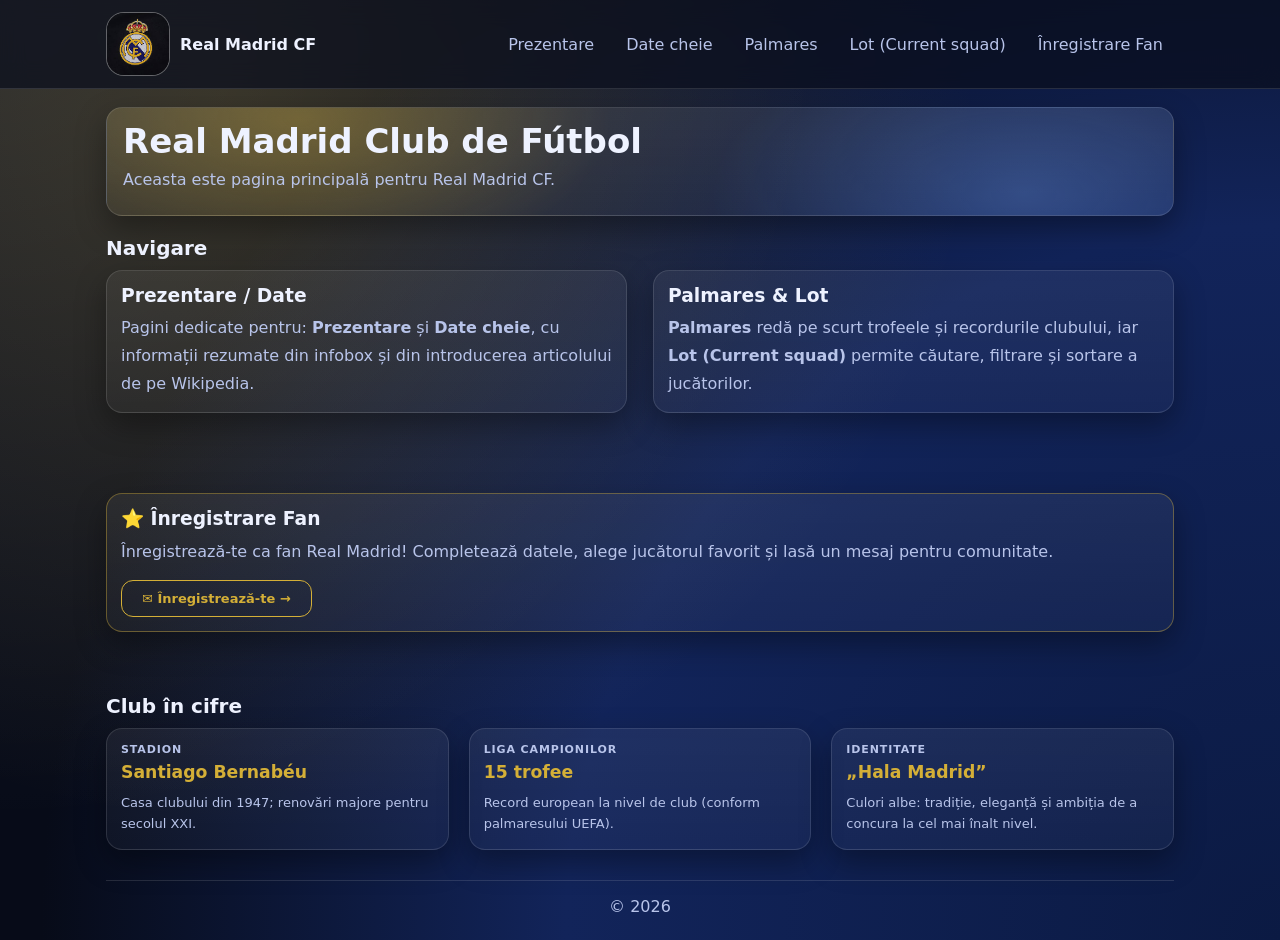
<file: laboratorul nr 5 tweb/acasa.html>
<!doctype html>
<html lang="ro">

<head>
    <meta charset="utf-8" />
    <meta name="viewport" content="width=device-width,initial-scale=1" />
    <title>Real Madrid CF </title>
    <link rel="stylesheet" href="style.css" />
</head>

<body>
    <header>
        <div class="wrap">
            <div class="topbar">
                <div class="brand">
                    <div class="logo">
                        <img src="[data-uri]"
                            alt="Sigla Real Madrid CF" />
                    </div>
                    <div>
                        <div style="font-weight:900">Real Madrid CF </div>
                    </div>
                </div>
                <nav>
                    <a href="prezentare.html">Prezentare</a>
                    <a href="date-cheie.html">Date cheie</a>
                    <a href="palmares.html">Palmares</a>
                    <a href="lot.html">Lot (Current squad)</a>
                    <a href="formular.html">Înregistrare Fan</a>
                </nav>
            </div>
        </div>
    </header>

    <main class="wrap">
        <section class="hero">
            <div class="banner">
                <div class="bannerGrid">
                    <div>
                        <h1>Real Madrid Club de Fútbol</h1>
                        <p class="muted" style="margin:10px 0 0;max-width:70ch">
                            Aceasta este pagina principală pentru Real Madrid CF.
                        </p>
                        <p class="small" style="margin:10px 0 0">
                            
                        </p>
                    </div>
                </div>
            </div>
        </section>

        <section class="home-nav-section">
            <div class="sectionTitle">
                <h2>Navigare</h2>

            </div>
            <div class="grid2 home-nav-top-grid">
                <div class="card">
                    <h3 style="margin:0 0 8px">Prezentare / Date</h3>
                    <p class="muted" style="margin:0;line-height:1.75">
                        Pagini dedicate pentru: <b>Prezentare</b> și <b>Date cheie</b>, cu informații rezumate din infobox și din introducerea articolului de pe Wikipedia.
                    </p>
                </div>
                <div class="card">
                    <h3 style="margin:0 0 8px">Palmares & Lot</h3>
                    <p class="muted" style="margin:0;line-height:1.75">
                        <b>Palmares</b> redă pe scurt trofeele și recordurile clubului, iar
                        <b>Lot (Current squad)</b> permite căutare, filtrare și sortare a jucătorilor.
                    </p>
                </div>

            </div>
            <div class="card home-nav-fan-card" style="border-color:rgba(212,175,55,.4)">
                <h3 style="margin:0 0 8px">⭐ Înregistrare Fan</h3>
                <p class="muted" style="margin:0;line-height:1.75">
                    Înregistrează-te ca fan Real Madrid! Completează datele, alege jucătorul favorit și lasă un mesaj pentru comunitate.
                </p>
                <a href="formular.html" style="
        display:inline-block; margin-top:14px;
        padding:10px 20px; border-radius:12px;
        border:1px solid var(--gold); color:var(--gold);
        text-decoration:none; font-weight:700; font-size:13px;
    ">✉️ Înregistrează-te →</a>
            </div>
        </section>

        <section class="home-spotlight" aria-labelledby="spotlight-title">
            <div class="sectionTitle">
                <h2 id="spotlight-title">Club în cifre</h2>
            </div>
            <div class="grid3">
                <div class="card home-mini-card">
                    <div class="home-mini-label">Stadion</div>
                    <strong>Santiago Bernabéu</strong>
                    <p class="muted" style="margin:10px 0 0;line-height:1.65;font-size:13px">
                        Casa clubului din 1947; renovări majore pentru secolul XXI.
                    </p>
                </div>
                <div class="card home-mini-card">
                    <div class="home-mini-label">Liga Campionilor</div>
                    <strong>15 trofee</strong>
                    <p class="muted" style="margin:10px 0 0;line-height:1.65;font-size:13px">
                        Record european la nivel de club (conform palmaresului UEFA).
                    </p>
                </div>
                <div class="card home-mini-card">
                    <div class="home-mini-label">Identitate</div>
                    <strong>„Hala Madrid”</strong>
                    <p class="muted" style="margin:10px 0 0;line-height:1.65;font-size:13px">
                        Culori albe: tradiție, eleganță și ambiția de a concura la cel mai înalt nivel.
                    </p>
                </div>
            </div>
        </section>

        <footer>
            © <span id="year"></span>
        </footer>
    </main>

    <script src="app.js"></script>
</body>

</html>
</file>
<file: laboratorul nr 5 tweb/style.css>
:root {
    --bg: #0b1020;
    --panel: #0f1730;
    --card: #111a33;
    --text: #eef2ff;
    --muted: #b8c4ea;
    --gold: #d4af37;
    --line: rgba(255, 255, 255, .12);
    --shadow: 0 12px 30px rgba(0, 0, 0, .35);
    --r: 16px;
    --max: 1100px;
}

* {
    box-sizing: border-box;
}

body {
    margin: 0;
    font-family: system-ui, -apple-system, Segoe UI, Roboto, Arial, sans-serif;
    background: radial-gradient(circle at 18% 8%, rgba(212, 175, 55, .18) 0%, transparent 55%), radial-gradient(circle at 0% 0%, rgba(255, 255, 255, .10) 0%, transparent 52%), radial-gradient(circle at 100% 100%, #0b1a43 0%, #12245a 45%, #070b18 78%), linear-gradient(180deg, #070b18 0%, #0b1020 55%, #070b18 100%);
    color: var(--text);
}

a {
    color: inherit;
}

.wrap {
    max-width: var(--max);
    margin: 0 auto;
    padding: 0 16px;
}

header {
    position: sticky;
    top: 0;
    z-index: 10;
    backdrop-filter: blur(12px);
    background: rgba(10, 15, 30, .72);
    border-bottom: 1px solid var(--line);
}

.topbar {
    display: flex;
    align-items: center;
    justify-content: space-between;
    gap: 12px;
    flex-wrap: wrap;
    padding: 12px 0;
}

.brand {
    display: flex;
    gap: 10px;
    align-items: center;
}

.logo {
    width: 64px;
    height: 64px;
    border-radius: 18px;
    border: 1px solid rgba(255, 255, 255, .35);
    background: rgba(0, 0, 0, .25);
    display: grid;
    place-items: stretch;
    overflow: hidden;
}

.logo img {
    width: 100%;
    height: 100%;
    object-fit: contain;
}

nav {
    display: flex;
    gap: 10px;
    flex-wrap: wrap;
}

nav a {
    text-decoration: none;
    padding: 8px 10px;
    border-radius: 12px;
    border: 1px solid transparent;
    color: var(--muted);
}

nav a:hover {
    border-color: var(--line);
    background: rgba(255, 255, 255, .06);
    color: var(--text);
}

.hero {
    padding: 18px 0 6px;
}

.banner {
    border: 1px solid var(--line);
    border-radius: var(--r);
    background: radial-gradient(520px 260px at 18% 10%, rgba(212, 175, 55, .32), transparent 60%), radial-gradient(520px 260px at 86% 80%, rgba(120, 170, 255, .28), transparent 60%), linear-gradient(180deg, rgba(255, 255, 255, .08), rgba(255, 255, 255, .03));
    box-shadow: var(--shadow);
    overflow: hidden;
}

.bannerGrid {
    display: grid;
    grid-template-columns: 1.25fr .75fr;
    gap: 14px;
    padding: 16px;
}

@media (max-width:900px) {
    .bannerGrid {
        grid-template-columns: 1fr;
    }
}

h1 {
    margin: 0;
    font-size: clamp(22px, 3.2vw, 34px);
    line-height: 1.05;
}

.muted {
    color: var(--muted);
}

.card {
    background: linear-gradient(180deg, rgba(255, 255, 255, .06), rgba(255, 255, 255, .03));
    border: 1px solid var(--line);
    border-radius: var(--r);
    box-shadow: var(--shadow);
    padding: 14px;
}


/* media */

.cardImg {
    width: 100%;
    height: 220px;
    object-fit: cover;
    border-radius: calc(var(--r) - 4px);
    border: 1px solid var(--line);
    display: block;
    margin-top: 10px;
}

@media (max-width:900px) {
    .cardImg {
        height: 200px;
    }
}

.galleryGrid {
    display: grid;
    grid-template-columns: repeat(3, 1fr);
    gap: 12px;
}

@media (max-width:900px) {
    .galleryGrid {
        grid-template-columns: 1fr;
    }
}

section {
    padding: 14px 0;
}

.sectionTitle {
    display: flex;
    align-items: flex-end;
    justify-content: space-between;
    gap: 10px;
    flex-wrap: wrap;
    margin: 0 0 10px;
}

.sectionTitle h2 {
    margin: 0;
    font-size: 20px;
}

.grid2 {
    display: grid;
    grid-template-columns: 1fr 1fr;
    gap: 12px;
}

@media (max-width:900px) {
    .grid2 {
        grid-template-columns: 1fr;
    }
}

/* —— Pagina principală (acasa.html): spațiere navigare + secțiune extra —— */
.home-nav-section .home-nav-top-grid {
    gap: clamp(16px, 2.8vw, 26px);
    margin-bottom: clamp(44px, 7vw, 80px);
}

.home-spotlight {
    padding-top: clamp(8px, 2vw, 20px);
    margin-top: clamp(12px, 2.5vw, 28px);
}

.home-spotlight .sectionTitle .small {
    max-width: 42ch;
    text-align: right;
}

@media (max-width: 700px) {
    .home-spotlight .sectionTitle {
        flex-direction: column;
        align-items: flex-start;
    }

    .home-spotlight .sectionTitle .small {
        text-align: left;
    }
}

.grid3 {
    display: grid;
    grid-template-columns: repeat(3, 1fr);
    gap: clamp(14px, 2vw, 20px);
}

@media (max-width: 900px) {
    .grid3 {
        grid-template-columns: 1fr;
    }
}

.home-mini-card strong {
    color: var(--gold);
    font-size: 1.08rem;
    font-weight: 800;
}

.home-mini-label {
    font-size: 11px;
    letter-spacing: 0.08em;
    text-transform: uppercase;
    color: var(--muted);
    margin-bottom: 6px;
    font-weight: 700;
}


/* table / controls (folosite pe lot.html) */

.controls {
    display: flex;
    gap: 10px;
    flex-wrap: wrap;
    align-items: center;
    margin-bottom: 10px;
}

.input {
    display: flex;
    gap: 10px;
    align-items: center;
    padding: 10px 12px;
    border-radius: 14px;
    border: 1px solid var(--line);
    background: rgba(255, 255, 255, .05);
    min-width: 280px;
}

.input input {
    width: 100%;
    border: 0;
    outline: none;
    background: transparent;
    color: var(--text);
    font-size: 14px;
}

select,
button {
    border: 1px solid var(--line);
    background: rgba(255, 255, 255, .05);
    color: var(--text);
    padding: 10px 12px;
    border-radius: 14px;
    outline: none;
    font-weight: 700;
    cursor: pointer;
}

button:hover {
    background: rgba(255, 255, 255, .09);
}

option {
    color: #111;
}

table {
    width: 100%;
    border-collapse: separate;
    border-spacing: 0;
    overflow: hidden;
    border-radius: 14px;
    border: 1px solid var(--line);
}

thead th {
    text-align: left;
    background: rgba(255, 255, 255, .06);
    padding: 10px 10px;
    font-size: 13px;
    color: var(--muted);
    border-bottom: 1px solid var(--line);
}

tbody td {
    padding: 10px 10px;
    border-bottom: 1px solid rgba(255, 255, 255, .08);
    vertical-align: top;
    font-size: 14px;
}

tbody tr:hover {
    background: rgba(255, 255, 255, .04);
}

.badge {
    display: inline-flex;
    align-items: center;
    gap: 6px;
    padding: 6px 10px;
    border-radius: 999px;
    border: 1px solid rgba(255, 255, 255, .14);
    background: rgba(255, 255, 255, .04);
    color: var(--muted);
    font-size: 12px;
    margin-right: 6px;
}

.small {
    font-size: 12px;
    color: var(--muted);
}

footer {
    border-top: 1px solid var(--line);
    margin-top: 16px;
    padding: 16px 0 24px;
    color: var(--muted);
    text-align: center;
}
</file>
